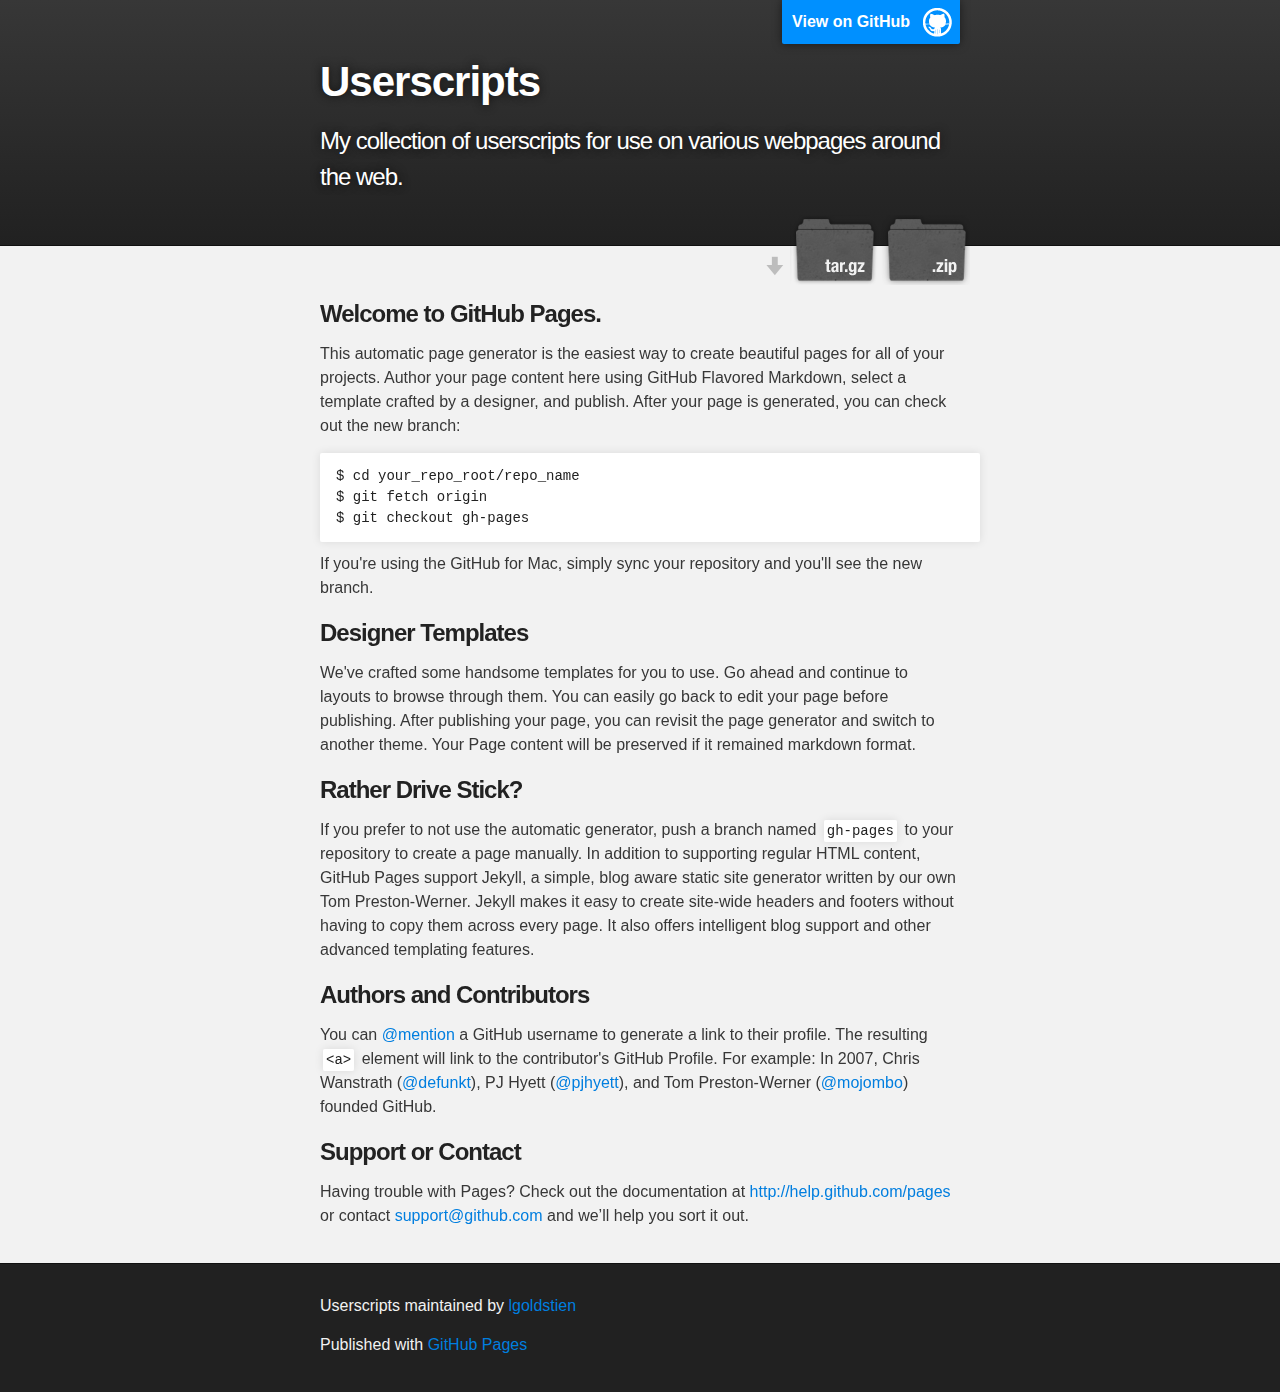
<file: index.html>
<!DOCTYPE html>
<html>

  <head>
    <meta charset='utf-8' />
    <meta http-equiv="X-UA-Compatible" content="chrome=1" />
    <meta name="description" content="Userscripts : My collection of userscripts for use on various webpages around the web." />

    <link rel="stylesheet" type="text/css" media="screen" href="stylesheets/stylesheet.css">

    <title>Userscripts</title>
  </head>

  <body>

    <!-- HEADER -->
    <div id="header_wrap" class="outer">
        <header class="inner">
          <a id="forkme_banner" href="https://github.com/lgoldstien/userscripts">View on GitHub</a>

          <h1 id="project_title">Userscripts</h1>
          <h2 id="project_tagline">My collection of userscripts for use on various webpages around the web.</h2>

            <section id="downloads">
              <a class="zip_download_link" href="https://github.com/lgoldstien/userscripts/zipball/master">Download this project as a .zip file</a>
              <a class="tar_download_link" href="https://github.com/lgoldstien/userscripts/tarball/master">Download this project as a tar.gz file</a>
            </section>
        </header>
    </div>

    <!-- MAIN CONTENT -->
    <div id="main_content_wrap" class="outer">
      <section id="main_content" class="inner">
        <h3>
<a name="welcome-to-github-pages" class="anchor" href="#welcome-to-github-pages"><span class="octicon octicon-link"></span></a>Welcome to GitHub Pages.</h3>

<p>This automatic page generator is the easiest way to create beautiful pages for all of your projects. Author your page content here using GitHub Flavored Markdown, select a template crafted by a designer, and publish. After your page is generated, you can check out the new branch:</p>

<pre><code>$ cd your_repo_root/repo_name
$ git fetch origin
$ git checkout gh-pages
</code></pre>

<p>If you're using the GitHub for Mac, simply sync your repository and you'll see the new branch.</p>

<h3>
<a name="designer-templates" class="anchor" href="#designer-templates"><span class="octicon octicon-link"></span></a>Designer Templates</h3>

<p>We've crafted some handsome templates for you to use. Go ahead and continue to layouts to browse through them. You can easily go back to edit your page before publishing. After publishing your page, you can revisit the page generator and switch to another theme. Your Page content will be preserved if it remained markdown format.</p>

<h3>
<a name="rather-drive-stick" class="anchor" href="#rather-drive-stick"><span class="octicon octicon-link"></span></a>Rather Drive Stick?</h3>

<p>If you prefer to not use the automatic generator, push a branch named <code>gh-pages</code> to your repository to create a page manually. In addition to supporting regular HTML content, GitHub Pages support Jekyll, a simple, blog aware static site generator written by our own Tom Preston-Werner. Jekyll makes it easy to create site-wide headers and footers without having to copy them across every page. It also offers intelligent blog support and other advanced templating features.</p>

<h3>
<a name="authors-and-contributors" class="anchor" href="#authors-and-contributors"><span class="octicon octicon-link"></span></a>Authors and Contributors</h3>

<p>You can <a href="https://github.com/blog/821" class="user-mention">@mention</a> a GitHub username to generate a link to their profile. The resulting <code>&lt;a&gt;</code> element will link to the contributor's GitHub Profile. For example: In 2007, Chris Wanstrath (<a href="https://github.com/defunkt" class="user-mention">@defunkt</a>), PJ Hyett (<a href="https://github.com/pjhyett" class="user-mention">@pjhyett</a>), and Tom Preston-Werner (<a href="https://github.com/mojombo" class="user-mention">@mojombo</a>) founded GitHub.</p>

<h3>
<a name="support-or-contact" class="anchor" href="#support-or-contact"><span class="octicon octicon-link"></span></a>Support or Contact</h3>

<p>Having trouble with Pages? Check out the documentation at <a href="http://help.github.com/pages">http://help.github.com/pages</a> or contact <a href="mailto:support@github.com">support@github.com</a> and we’ll help you sort it out.</p>
      </section>
    </div>

    <!-- FOOTER  -->
    <div id="footer_wrap" class="outer">
      <footer class="inner">
        <p class="copyright">Userscripts maintained by <a href="https://github.com/lgoldstien">lgoldstien</a></p>
        <p>Published with <a href="http://pages.github.com">GitHub Pages</a></p>
      </footer>
    </div>

              <script type="text/javascript">
            var gaJsHost = (("https:" == document.location.protocol) ? "https://ssl." : "http://www.");
            document.write(unescape("%3Cscript src='" + gaJsHost + "google-analytics.com/ga.js' type='text/javascript'%3E%3C/script%3E"));
          </script>
          <script type="text/javascript">
            try {
              var pageTracker = _gat._getTracker("UA-42124869-2");
            pageTracker._trackPageview();
            } catch(err) {}
          </script>


  </body>
</html>
</file>
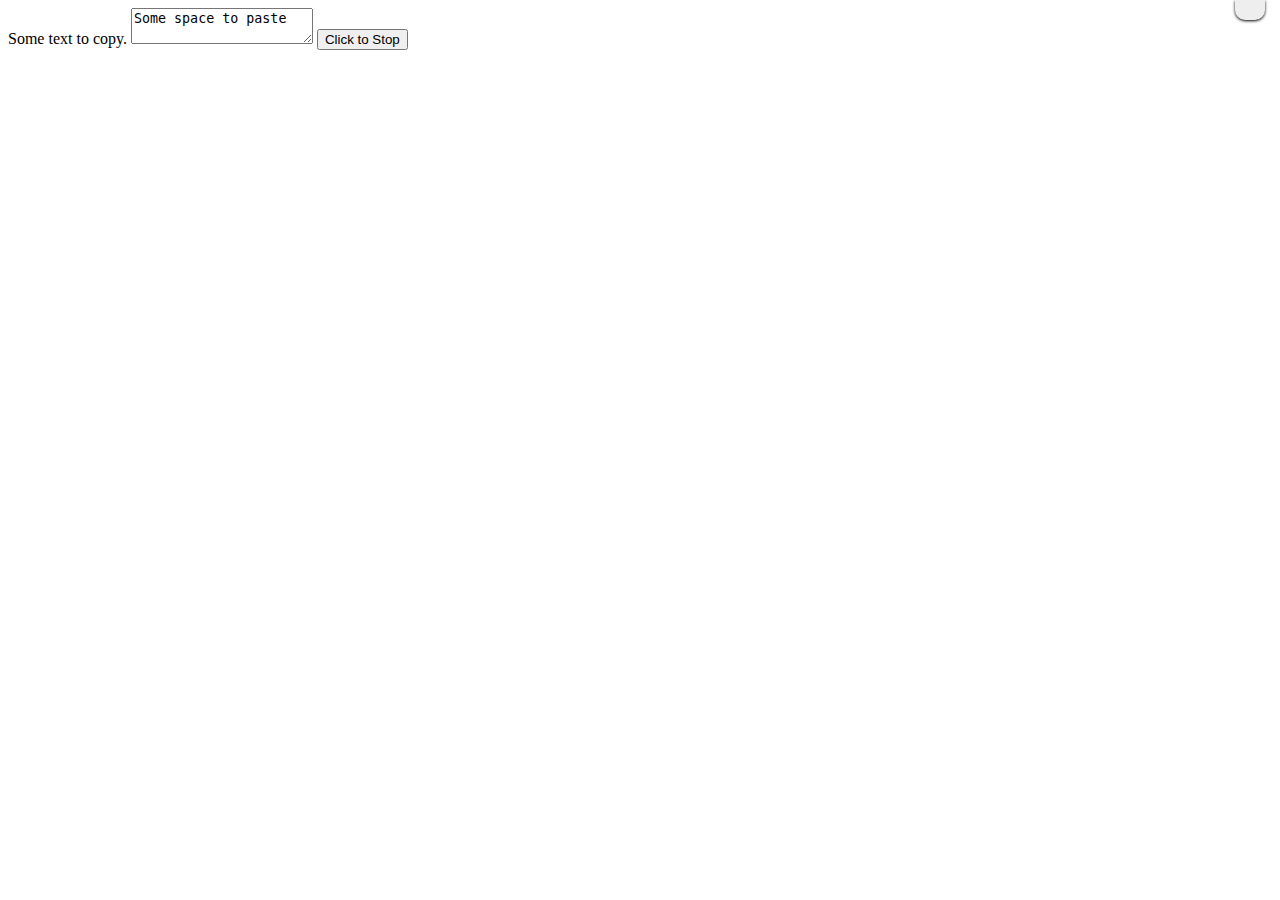
<file: in_browser_clipboard/testbed.html>
<script src="http://ajax.googleapis.com/ajax/libs/jquery/1.8.2/jquery.min.js"></script>
<link rel="stylesheet" href="http://daneden.me/animate/animate.css" />
<script>// ==UserScript==
// @name                The Web Clipboard
// @description         This script will give you a clipboard on every webpage you visit
// @version             0.1
// @namespace           http://lgoldstien.github.io/userscripts
// @downloadURL         https://raw.github.com/lgoldstien/userscripts/stable/in_browser_clipboard/web_clipboard.user.js
// @updateURL           https://raw.github.com/lgoldstien/userscripts/stable/in_browser_clipboard/web_clipboard.user.js
// @require             http://ajax.googleapis.com/ajax/libs/jquery/1.8.2/jquery.min.js
// @grant               GM_setClipboard
// @grant               GM_addStyle
// ==/UserScript==

// The clipboard functions
var clipboard = {

    // Set the clipboard contents
    setClipboard: function (string) {
        GM_setClipboard(string);
    },
    // Get the clipboard contents on ctrl+c
    getClipboard: function (e) {
        if (e.ctrlKey && e.keyCode === 67) {
            var content = window.getSelection().toString();
            if ( content )
            this.storeItem(content);
            console.log("Copied '" + content + "' to the clipboard.")
        }
    },
    // Store an item in the array
    storeItem: function (content) {
        var location = "web_clipboard_contents";
        storage.pushArray(location, content);
    },

    storageClear: function () {
        storage.deleteAll();
    },
}

// The container div
var container = {
    createContainerDiv: function () {
        // Add the div to contain the clipboard
        var web_clipboard = document.createElement('div');
        web_clipboard.id = "web_clipboard";
        web_clipboard.className = "animated";
        web_clipboard.innerHTML = "";
        document.getElementsByTagName('body')[0].appendChild(web_clipboard);
    },

    addNewElement: function (text) {

    },

    addExistingElements: function () {
        
    },

    containerStyle: "#web_clipboard { background-color: #eee; position: fixed; top: 0; right: 15px; width: 30px; height: 25px; border-radius: 0 0 10px 10px; z-index: 99999; box-shadow: 0px 1px 3px black;}",
}

// The animations
var animations = {
    // Apply an effect
    applyEffect: function (elem, effect) {
        document.getElementById(elem).className = 'animated ' + effect;
        setTimeout( function(){ document.getElementById(elem).className = ''; }, 900 );
    }
}

// The localstorage variables
var storage = {

    // Do we support HTML5 Storage?
    supported: function () {
        try {
            return 'localStorage' in window && window['localStorage'] !== null;
        } catch (e) {
            return false;
        }
    },
    // Get an item
    getItem: function (key) {
        if ( this.supported() == false ) {
            console.log("Storage not supported.");
        } else {
            return localStorage[key];
        }
    },
    // Set an item
    setItem: function (key, data) {
        if ( this.supported() == false ) {
            console.log("Storage not supported.");
        } else {
            localStorage[key] = data;
        }
    },
    // Get an array
    getArray: function (key) {
        var item = this.getItem(key);
        if ( item == null ) {
            return false;
        } else {
            return JSON.parse(item);
        }
    },
    // Set an array
    setArray: function (key, data) {
        var string = JSON.stringify(data);
        this.setItem(key, string);
    },
    // Push an item onto an array
    pushArray: function (key, data) {
        var current = this.getArray(key);
        if( current == false ) {
            this.setArray(key, data);
        } else {
            if( typeof current == "string" ) {
                current = current.split();
            }
            current.push(data);
            this.setArray(key, current);
        }
    },
    // Pop an item from an array
    popArray: function (key) {
        var current = this.getArray(key);
        current.pop();
        this.setArray(key, current);
    },
    // Get all items in the storage
    getAll: function () {
        return localStorage;
    },
    // Delete the entire localstorage
    deleteAll: function () {
        localStorage.clear();
    }

}

// Initialise the objects and get ready
$(document).ready(function(){
    
    // Add the div to the page
    container.createContainerDiv();
    //console.log("Created <div>");

    // Add the style to the page
    //GM_addStyle(clipboard.containerStyle);
    //console.log("Styled <div>");

    // Add the keyboard hook
    $(window).keydown(function (e) {
        clipboard.getClipboard(e);
    });

});

</script>
<style>
#web_clipboard {
    background-color: #eee; 
    position: fixed; 
    top: 0; 
    right: 15px; 
    width: 30px; 
    height: 20px; 
    border-radius: 0 0 10px 10px; 
    z-index: 99999; 
    box-shadow: 0px 1px 3px black;
}
</style>
<body>
Some text to copy.
<textarea>Some space to paste</textarea>
<button onClick="animations.applyEffect('web_clipboard', 'shake');">Click to Stop</button>
<div id="the_board"></div>
</body>
</file>
<file: stylesheets/stylesheet.css>
/*******************************************************************************
Slate Theme for GitHub Pages
by Jason Costello, @jsncostello
*******************************************************************************/

@import url(pygment_trac.css);

/*******************************************************************************
MeyerWeb Reset
*******************************************************************************/

html, body, div, span, applet, object, iframe,
h1, h2, h3, h4, h5, h6, p, blockquote, pre,
a, abbr, acronym, address, big, cite, code,
del, dfn, em, img, ins, kbd, q, s, samp,
small, strike, strong, sub, sup, tt, var,
b, u, i, center,
dl, dt, dd, ol, ul, li,
fieldset, form, label, legend,
table, caption, tbody, tfoot, thead, tr, th, td,
article, aside, canvas, details, embed,
figure, figcaption, footer, header, hgroup,
menu, nav, output, ruby, section, summary,
time, mark, audio, video {
  margin: 0;
  padding: 0;
  border: 0;
  font: inherit;
  vertical-align: baseline;
}

/* HTML5 display-role reset for older browsers */
article, aside, details, figcaption, figure,
footer, header, hgroup, menu, nav, section {
  display: block;
}

ol, ul {
  list-style: none;
}

blockquote, q {
}

table {
  border-collapse: collapse;
  border-spacing: 0;
}

/*******************************************************************************
Theme Styles
*******************************************************************************/

body {
  box-sizing: border-box;
  color:#373737;
  background: #212121;
  font-size: 16px;
  font-family: 'Myriad Pro', Calibri, Helvetica, Arial, sans-serif;
  line-height: 1.5;
  -webkit-font-smoothing: antialiased;
}

h1, h2, h3, h4, h5, h6 {
  margin: 10px 0;
  font-weight: 700;
  color:#222222;
  font-family: 'Lucida Grande', 'Calibri', Helvetica, Arial, sans-serif;
  letter-spacing: -1px;
}

h1 {
  font-size: 36px;
  font-weight: 700;
}

h2 {
  padding-bottom: 10px;
  font-size: 32px;
  background: url('../images/bg_hr.png') repeat-x bottom;
}

h3 {
  font-size: 24px;
}

h4 {
  font-size: 21px;
}

h5 {
  font-size: 18px;
}

h6 {
  font-size: 16px;
}

p {
  margin: 10px 0 15px 0;
}

footer p {
  color: #f2f2f2;
}

a {
  text-decoration: none;
  color: #007edf;
  text-shadow: none;

  transition: color 0.5s ease;
  transition: text-shadow 0.5s ease;
  -webkit-transition: color 0.5s ease;
  -webkit-transition: text-shadow 0.5s ease;
  -moz-transition: color 0.5s ease;
  -moz-transition: text-shadow 0.5s ease;
  -o-transition: color 0.5s ease;
  -o-transition: text-shadow 0.5s ease;
  -ms-transition: color 0.5s ease;
  -ms-transition: text-shadow 0.5s ease;
}

#main_content a:hover {
  color: #0069ba;
  text-shadow: #0090ff 0px 0px 2px;
}

footer a:hover {
  color: #43adff;
  text-shadow: #0090ff 0px 0px 2px;
}

em {
  font-style: italic;
}

strong {
  font-weight: bold;
}

img {
  position: relative;
  margin: 0 auto;
  max-width: 739px;
  padding: 5px;
  margin: 10px 0 10px 0;
  border: 1px solid #ebebeb;

  box-shadow: 0 0 5px #ebebeb;
  -webkit-box-shadow: 0 0 5px #ebebeb;
  -moz-box-shadow: 0 0 5px #ebebeb;
  -o-box-shadow: 0 0 5px #ebebeb;
  -ms-box-shadow: 0 0 5px #ebebeb;
}

pre, code {
  width: 100%;
  color: #222;
  background-color: #fff;

  font-family: Monaco, "Bitstream Vera Sans Mono", "Lucida Console", Terminal, monospace;
  font-size: 14px;

  border-radius: 2px;
  -moz-border-radius: 2px;
  -webkit-border-radius: 2px;



}

pre {
  width: 100%;
  padding: 10px;
  box-shadow: 0 0 10px rgba(0,0,0,.1);
  overflow: auto;
}

code {
  padding: 3px;
  margin: 0 3px;
  box-shadow: 0 0 10px rgba(0,0,0,.1);
}

pre code {
  display: block;
  box-shadow: none;
}

blockquote {
  color: #666;
  margin-bottom: 20px;
  padding: 0 0 0 20px;
  border-left: 3px solid #bbb;
}

ul, ol, dl {
  margin-bottom: 15px
}

ul li {
  list-style: inside;
  padding-left: 20px;
}

ol li {
  list-style: decimal inside;
  padding-left: 20px;
}

dl dt {
  font-weight: bold;
}

dl dd {
  padding-left: 20px;
  font-style: italic;
}

dl p {
  padding-left: 20px;
  font-style: italic;
}

hr {
  height: 1px;
  margin-bottom: 5px;
  border: none;
  background: url('../images/bg_hr.png') repeat-x center;
}

table {
  border: 1px solid #373737;
  margin-bottom: 20px;
  text-align: left;
 }

th {
  font-family: 'Lucida Grande', 'Helvetica Neue', Helvetica, Arial, sans-serif;
  padding: 10px;
  background: #373737;
  color: #fff;
 }

td {
  padding: 10px;
  border: 1px solid #373737;
 }

form {
  background: #f2f2f2;
  padding: 20px;
}

img {
  width: 100%;
  max-width: 100%;
}

/*******************************************************************************
Full-Width Styles
*******************************************************************************/

.outer {
  width: 100%;
}

.inner {
  position: relative;
  max-width: 640px;
  padding: 20px 10px;
  margin: 0 auto;
}

#forkme_banner {
  display: block;
  position: absolute;
  top:0;
  right: 10px;
  z-index: 10;
  padding: 10px 50px 10px 10px;
  color: #fff;
  background: url('../images/blacktocat.png') #0090ff no-repeat 95% 50%;
  font-weight: 700;
  box-shadow: 0 0 10px rgba(0,0,0,.5);
  border-bottom-left-radius: 2px;
  border-bottom-right-radius: 2px;
}

#header_wrap {
  background: #212121;
  background: -moz-linear-gradient(top, #373737, #212121);
  background: -webkit-linear-gradient(top, #373737, #212121);
  background: -ms-linear-gradient(top, #373737, #212121);
  background: -o-linear-gradient(top, #373737, #212121);
  background: linear-gradient(top, #373737, #212121);
}

#header_wrap .inner {
  padding: 50px 10px 30px 10px;
}

#project_title {
  margin: 0;
  color: #fff;
  font-size: 42px;
  font-weight: 700;
  text-shadow: #111 0px 0px 10px;
}

#project_tagline {
  color: #fff;
  font-size: 24px;
  font-weight: 300;
  background: none;
  text-shadow: #111 0px 0px 10px;
}

#downloads {
  position: absolute;
  width: 210px;
  z-index: 10;
  bottom: -40px;
  right: 0;
  height: 70px;
  background: url('../images/icon_download.png') no-repeat 0% 90%;
}

.zip_download_link {
  display: block;
  float: right;
  width: 90px;
  height:70px;
  text-indent: -5000px;
  overflow: hidden;
  background: url(../images/sprite_download.png) no-repeat bottom left;
}

.tar_download_link {
  display: block;
  float: right;
  width: 90px;
  height:70px;
  text-indent: -5000px;
  overflow: hidden;
  background: url(../images/sprite_download.png) no-repeat bottom right;
  margin-left: 10px;
}

.zip_download_link:hover {
  background: url(../images/sprite_download.png) no-repeat top left;
}

.tar_download_link:hover {
  background: url(../images/sprite_download.png) no-repeat top right;
}

#main_content_wrap {
  background: #f2f2f2;
  border-top: 1px solid #111;
  border-bottom: 1px solid #111;
}

#main_content {
  padding-top: 40px;
}

#footer_wrap {
  background: #212121;
}



/*******************************************************************************
Small Device Styles
*******************************************************************************/

@media screen and (max-width: 480px) {
  body {
    font-size:14px;
  }

  #downloads {
    display: none;
  }

  .inner {
    min-width: 320px;
    max-width: 480px;
  }

  #project_title {
  font-size: 32px;
  }

  h1 {
    font-size: 28px;
  }

  h2 {
    font-size: 24px;
  }

  h3 {
    font-size: 21px;
  }

  h4 {
    font-size: 18px;
  }

  h5 {
    font-size: 14px;
  }

  h6 {
    font-size: 12px;
  }

  code, pre {
    min-width: 320px;
    max-width: 480px;
    font-size: 11px;
  }

}
</file>
